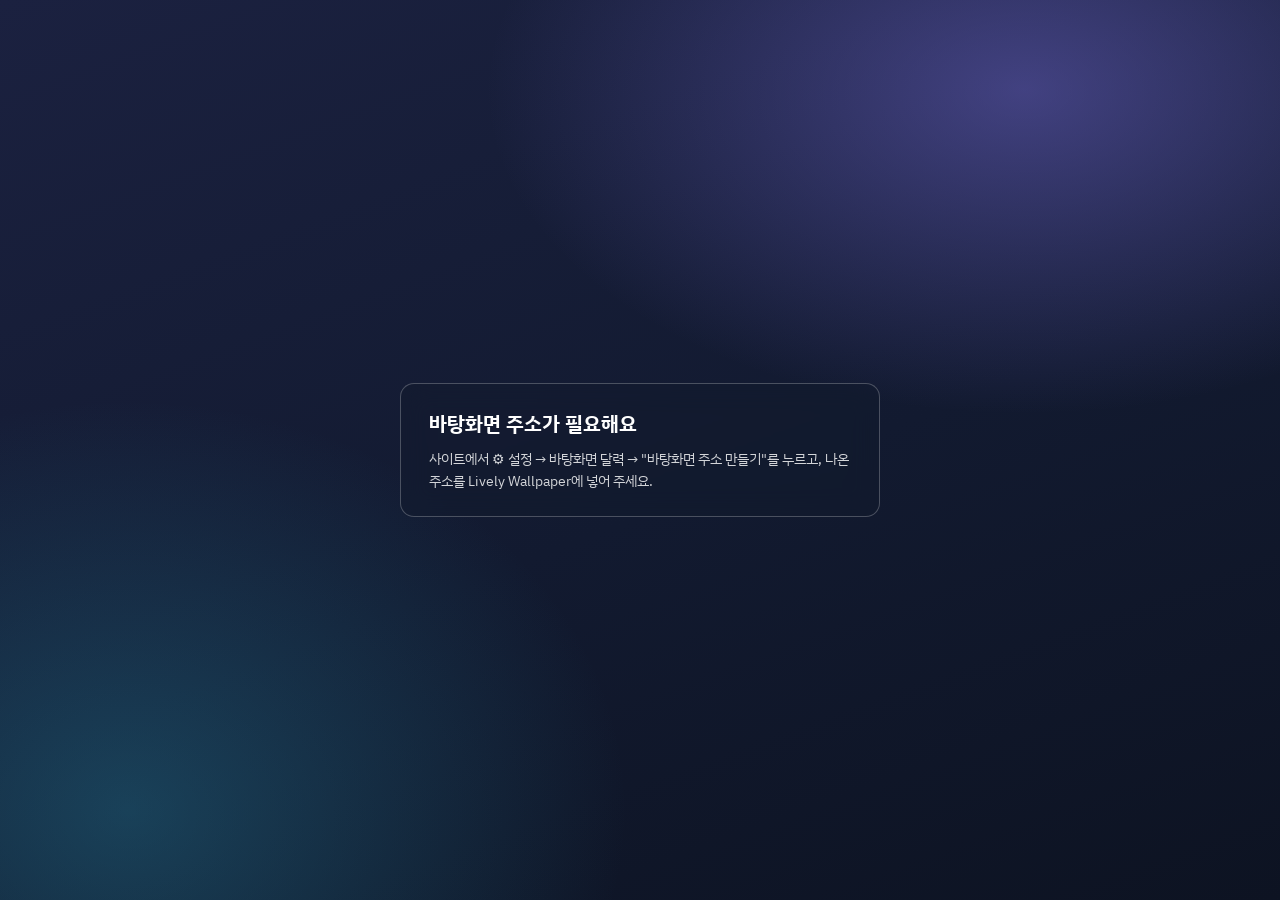
<file: widget.html>
<!doctype html>
<html lang="ko">
<head>
<meta charset="utf-8">
<meta name="viewport" content="width=device-width, initial-scale=1">
<title>한 주 저널 바탕화면</title>
<link rel="preconnect" href="https://fonts.googleapis.com">
<link rel="preconnect" href="https://fonts.gstatic.com" crossorigin>
<link rel="stylesheet" href="https://fonts.googleapis.com/css2?family=IBM+Plex+Sans+KR:wght@400;500;600;700&display=swap">
<style>
/* 바탕화면 달력: 배경 사진 위에 어두운 반투명 유리 칸. 색은 모두 흰 글자 기준 */
:root {
  --a: .45;            /* 칸 진하기 */
  --blur: 14px;        /* 뒤 배경 흐림 */
  --glass: rgba(18, 28, 46, var(--a));
  --line: rgba(255, 255, 255, .14);
  --line-strong: rgba(255, 255, 255, .24);
  --ink: #ffffff;
  --ink-2: rgba(255, 255, 255, .82);
  --faint: rgba(255, 255, 255, .62);
  --chip: rgba(255, 255, 255, .14);
  --sun: #ffb0a6;
  --sat: #b9cdf5;
  --term: #a8f0b4;
  --now: #ff7a6b;
  --hour: 40px;
  --padL: 24px;       /* 왼쪽 여백(바탕화면 아이콘 자리) */
  --padB: 60px;       /* 아래 여백(작업 표시줄) */
  color-scheme: dark;
}
* { box-sizing: border-box; }
html, body { height: 100%; margin: 0; overflow: hidden; }
body {
  font-family: 'IBM Plex Sans KR', system-ui, 'Malgun Gothic', sans-serif; color: var(--ink); font-size: 14px;
  background-color: #141a2b; background-image: var(--bg); background-size: cover; background-repeat: no-repeat;
}
/* 기본 배경 (사진을 고르지 않았을 때) */
[data-bg="night"] { --bg: radial-gradient(ellipse 70% 60% at 80% 10%, rgba(120, 110, 220, .45), transparent 60%), radial-gradient(ellipse 60% 70% at 10% 90%, rgba(40, 140, 170, .35), transparent 65%), linear-gradient(160deg, #1b2140 0%, #121a30 55%, #0d1322 100%); }
[data-bg="dawn"] { --bg: radial-gradient(ellipse 80% 55% at 75% 100%, rgba(255, 170, 140, .55), transparent 65%), radial-gradient(ellipse 60% 60% at 15% 0%, rgba(130, 120, 220, .5), transparent 60%), linear-gradient(170deg, #3a3a6e 0%, #6b5a8e 50%, #b07a8a 100%); }
[data-bg="forest"] { --bg: radial-gradient(ellipse 70% 60% at 85% 15%, rgba(150, 200, 140, .3), transparent 60%), radial-gradient(ellipse 60% 70% at 0% 100%, rgba(30, 110, 100, .45), transparent 65%), linear-gradient(160deg, #1d3a34 0%, #16302b 50%, #0f221f 100%); }
[data-bg="sunset"] { --bg: radial-gradient(ellipse 90% 60% at 50% 105%, rgba(255, 150, 90, .6), transparent 65%), radial-gradient(ellipse 50% 50% at 90% 10%, rgba(200, 90, 150, .45), transparent 60%), linear-gradient(175deg, #2b2050 0%, #5a2f5e 55%, #a2525a 100%); }
[data-bg="ocean"] { --bg: radial-gradient(ellipse 70% 60% at 20% 15%, rgba(110, 190, 230, .4), transparent 60%), radial-gradient(ellipse 70% 60% at 90% 95%, rgba(60, 90, 200, .45), transparent 65%), linear-gradient(165deg, #173a5a 0%, #12304c 50%, #0b1f33 100%); }
[data-bg="ink"] { --bg: radial-gradient(ellipse 60% 50% at 70% 20%, rgba(255, 255, 255, .07), transparent 60%), linear-gradient(160deg, #2a2d33 0%, #1d1f24 60%, #15161a 100%); }
body.has-photo { background: #000 var(--photo) center / cover no-repeat; }
button, input { font: inherit; color: inherit; }
button { cursor: pointer; }
[hidden] { display: none !important; }
.glass { background: var(--glass); -webkit-backdrop-filter: blur(var(--blur)); backdrop-filter: blur(var(--blur)); border: 1px solid var(--line-strong); border-radius: 14px; }

.wrap { position: absolute; inset: 20px 24px var(--padB) var(--padL); display: flex; flex-direction: column; gap: 14px; }
.bar { height: 58px; flex: none; padding: 0 12px 0 20px; display: flex; align-items: center; justify-content: space-between; gap: 12px; }
.bar-title { display: flex; align-items: baseline; gap: 12px; min-width: 0; }
.bar-title b { font-size: 22px; font-weight: 700; letter-spacing: -.01em; white-space: nowrap; }
.bar-title span { font-size: 14px; color: var(--ink-2); white-space: nowrap; font-variant-numeric: tabular-nums; }
.bar-right { display: flex; align-items: center; gap: 8px; }
.bar-right > .pills:last-of-type { margin-right: 6px; }
.pills { display: flex; background: var(--chip); border-radius: 999px; padding: 3px; }
.pills button { height: 30px; padding: 0 13px; border: 0; border-radius: 999px; background: transparent; font-size: 13px; }
.pills button[aria-checked="true"] { background: rgba(255, 255, 255, .92); color: #1d2a3a; font-weight: 700; }
.nav { display: flex; align-items: center; background: var(--chip); border-radius: 999px; width: 150px; }
.nav #today { flex: 1; }
.nav button { height: 36px; min-width: 36px; padding: 0 8px; border: 0; background: transparent; display: flex; align-items: center; justify-content: center; font-size: 13px; font-weight: 600; border-radius: 999px; }
.round { width: 36px; height: 36px; border: 0; border-radius: 999px; background: var(--chip); display: flex; align-items: center; justify-content: center; color: var(--ink); text-decoration: none; }
.nav button:hover, .round:hover, .pills button:hover { background-color: rgba(255, 255, 255, .22); }
.pills button[aria-checked="true"]:hover { background: #ffffff; }

.main { flex: 1; min-height: 0; display: flex; gap: 8px; }
.board { flex: 1; min-width: 0; overflow: hidden; display: flex; flex-direction: column; }
/* 오른쪽 칸 너비 = 위쪽 ‹ 이번 주 › 부터 끝까지 (12 + 36 + 8 + 36 + 8 + 150 + 테두리 1) */
.side { width: 251px; flex: none; display: flex; flex-direction: column; gap: 14px; min-height: 0; }
.card { padding: 13px 14px; display: flex; flex-direction: column; gap: 9px; }
.card h2 { margin: 0; font-size: 14px; font-weight: 700; white-space: nowrap; }
.card .sub { font-size: 11.5px; color: var(--faint); font-weight: 400; margin-left: 6px; }

/* 주간 */
.wk-head, .wk-body { display: grid; grid-template-columns: 48px repeat(7, minmax(0, 1fr)); }
.wk-head { border-bottom: 1px solid var(--line-strong); flex: none; }
.wk-day { padding: 9px 8px 7px; border-left: 1px solid var(--line); display: flex; flex-direction: column; gap: 1px; min-width: 0; }
.wk-day.is-today { background: rgba(255, 255, 255, .14); box-shadow: inset 0 -3px 0 #ffffff; }
.wk-day .d1 { display: flex; align-items: baseline; gap: 6px; }
.wk-day .dow { font-size: 13px; font-weight: 700; }
.wk-day .date { font-size: 16px; font-weight: 700; font-variant-numeric: tabular-nums; }
.sun { color: var(--sun); } .sat { color: var(--sat); }
.lbl { font-size: 11px; font-weight: 600; min-height: 15px; white-space: nowrap; overflow: hidden; text-overflow: ellipsis; }
.lbl.hol { color: var(--sun); } .lbl.term { color: var(--term); }
.wk-body { flex: 1; min-height: 0; }
.wk-times { position: relative; }
.wk-times span { position: absolute; right: 7px; font-size: 10.5px; color: var(--ink-2); font-variant-numeric: tabular-nums; transform: translateY(-50%); }
.wk-times span:first-child { transform: none; }
.wk-col { position: relative; border-left: 1px solid var(--line); background-image: repeating-linear-gradient(to bottom, var(--line) 0, var(--line) 1px, transparent 1px, transparent var(--hour)); }
.wk-col.is-today { background-color: rgba(255, 255, 255, .07); }
.ev { position: absolute; border-radius: 5px; border-left: 3px solid var(--c); background: var(--cbg); padding: 4px 6px; overflow: hidden; display: flex; flex-direction: column; gap: 1px; }
.ev.star { box-shadow: 0 0 0 1.5px rgba(255, 255, 255, .8); }
.ev.done { opacity: .5; }
.ev.done .t { text-decoration: line-through; }
.ev .t { font-size: 12.5px; font-weight: 600; line-height: 1.3; white-space: nowrap; overflow: hidden; text-overflow: ellipsis; }
.ev .m { font-size: 11px; color: var(--ink-2); white-space: nowrap; overflow: hidden; text-overflow: ellipsis; }
.ev.short { flex-direction: row; align-items: center; gap: 4px; padding-top: 1px; padding-bottom: 1px; }
.dl { position: absolute; left: 3px; right: 3px; height: 22px; display: flex; align-items: center; gap: 4px; padding: 0 6px; border-radius: 5px; font-size: 11.5px; font-weight: 600; background: rgba(18, 28, 46, .6); box-shadow: inset 0 0 0 1.5px var(--c); z-index: 3; white-space: nowrap; overflow: hidden; }
.dl.done { opacity: .5; text-decoration: line-through; }
.dl svg { flex: none; color: var(--c); }
.now { position: absolute; left: 0; right: 0; height: 2px; background: var(--now); z-index: 4; }
.now::before { content: ''; position: absolute; left: -4px; top: -4px; width: 10px; height: 10px; border-radius: 50%; background: var(--now); }

/* 월간 */
.mo-head, .mo-grid { display: grid; grid-template-columns: repeat(7, minmax(0, 1fr)); }
.mo-head { border-bottom: 1px solid var(--line-strong); flex: none; }
.mo-head div { padding: 9px 10px; font-size: 13px; font-weight: 700; }
.mo-grid { flex: 1; min-height: 0; grid-auto-rows: minmax(0, 1fr); }
.mo-day { min-width: 0; min-height: 0; padding: 6px 7px; display: flex; flex-direction: column; gap: 3px; overflow: hidden; border-left: 1px solid var(--line); border-top: 1px solid var(--line); }
.mo-day:nth-child(7n+1) { border-left: 0; }
.mo-day.other { opacity: .45; }
.mo-day.is-today { background: rgba(255, 255, 255, .16); box-shadow: inset 0 0 0 2px rgba(255, 255, 255, .85); }
.mo-top { display: flex; align-items: baseline; gap: 6px; min-width: 0; }
.mo-num { font-size: 14px; font-weight: 700; font-variant-numeric: tabular-nums; }
.mi { font-size: 12px; font-weight: 600; line-height: 1.35; padding: 2px 6px; border-radius: 4px; white-space: nowrap; overflow: hidden; text-overflow: ellipsis; background: var(--cbg2); flex: none; }
.mi.dlm { background: rgba(18, 28, 46, .35); box-shadow: inset 0 0 0 1.5px var(--c); }
.mi.plain { font-weight: 400; background: rgba(255, 255, 255, .1); border-left: 3px solid var(--c); }
.mi.done { opacity: .55; text-decoration: line-through; }
.more { font-size: 10.5px; color: var(--faint); margin-top: auto; }

/* 사이드 */
.sr-only { position: absolute; width: 1px; height: 1px; overflow: hidden; clip: rect(0 0 0 0); white-space: nowrap; }
.hb-list { display: flex; flex-direction: column; gap: 5px; }
.hb { display: flex; align-items: center; gap: 8px; min-width: 0; font-size: 13px; }
.hb .dot { flex: none; width: 9px; height: 9px; border-radius: 999px; border: 1.8px solid var(--h); }
.hb.done .dot { background: var(--h); }
.hb .nm { white-space: nowrap; overflow: hidden; text-overflow: ellipsis; }
.hb.done .nm { color: var(--faint); text-decoration: line-through; text-decoration-color: rgba(255, 255, 255, .45); }
.dl-row { display: flex; align-items: center; gap: 8px; }
.dl-row .dd { min-width: 36px; font-size: 12px; font-weight: 700; color: var(--sat); font-variant-numeric: tabular-nums; }
.dl-row .dd.soon { color: var(--sun); }
.dl-row .tx { display: flex; flex-direction: column; min-width: 0; }
.dl-row .tx b { font-size: 13px; font-weight: 600; white-space: nowrap; overflow: hidden; text-overflow: ellipsis; }
.dl-row .tx span { font-size: 11px; color: var(--faint); }
.tk-card { min-height: 0; flex: 0 1 auto; overflow: hidden; }
#tks { display: flex; flex-direction: column; gap: 10px; min-height: 0; overflow: hidden; }
#tks.more { -webkit-mask-image: linear-gradient(180deg, #000 calc(100% - 18px), transparent); mask-image: linear-gradient(180deg, #000 calc(100% - 18px), transparent); }
.tk-group h3 { margin: 0 0 5px; font-size: 11.5px; font-weight: 600; color: var(--faint); display: flex; align-items: center; gap: 6px; }
.tk-group h3 span { font-size: 10.5px; padding: 0 6px; border-radius: 999px; background: var(--chip); color: var(--ink-2); font-variant-numeric: tabular-nums; }
.tk-group ul { list-style: none; margin: 0; padding: 0; display: flex; flex-direction: column; gap: 5px; }
.tk { display: flex; gap: 7px; font-size: 13px; line-height: 1.35; min-width: 0; }
.tk .sig { flex: none; width: 10px; text-align: center; font-weight: 700; color: var(--ink-2); }
.tk.moved .sig { color: var(--sat); font-size: 12px; }
.tk .tx { min-width: 0; display: flex; flex-direction: column; }
.tk .tx { overflow: hidden; text-overflow: ellipsis; }
.tk em { font-style: normal; font-size: 10px; color: var(--faint); border: 1px solid var(--line-strong); border-radius: 4px; padding: 0 4px; margin-left: 5px; vertical-align: 1px; }
.tk:not(.moved) .tx { display: block; white-space: nowrap; }
.tk small { font-size: 11px; color: var(--faint); }
.tk.moved .tx > :first-child, .tk.moved .tx { white-space: nowrap; }
.empty { font-size: 12.5px; color: var(--faint); margin: 0; }
.swatches { display: grid; grid-template-columns: repeat(6, minmax(0, 1fr)); gap: 8px; }
.swatches button { aspect-ratio: 1; border-radius: 999px; border: 2px solid rgba(255, 255, 255, .25); background-image: var(--bg); background-size: cover; padding: 0; }
.swatches button[aria-checked="true"] { border-color: #ffffff; box-shadow: 0 0 0 2px rgba(255, 255, 255, .35); }
.sync-info { font-size: 11.5px; color: var(--faint); margin: -4px 0 0; line-height: 1.6; font-variant-numeric: tabular-nums; }
.btn.busy svg { animation: spin 0.9s linear infinite; }
@keyframes spin { to { transform: rotate(360deg); } }
@media (prefers-reduced-motion: reduce) { .btn.busy svg { animation: none; } }

/* 설정 */
.panel { position: absolute; top: 86px; right: 24px; width: 300px; max-height: calc(100% - 86px - var(--padB)); overflow-y: auto; z-index: 20; padding: 14px 16px; display: flex; flex-direction: column; gap: 12px; background: rgba(18, 28, 46, .86); -webkit-backdrop-filter: blur(18px); backdrop-filter: blur(18px); border: 1px solid rgba(255, 255, 255, .3); border-radius: 14px; }
.panel h2 { margin: 0; font-size: 15px; }
.panel .x { width: 30px; height: 30px; border: 0; background: transparent; font-size: 15px; }
.panel label { display: flex; flex-direction: column; gap: 6px; font-size: 12.5px; }
.panel label span { display: flex; justify-content: space-between; }
.panel input[type=range] { width: 100%; accent-color: #ffffff; }
.panel .row { display: flex; gap: 6px; }
.panel .btn { flex: 1; height: 34px; border: 0; border-radius: 8px; background: rgba(255, 255, 255, .18); font-size: 12.5px; position: relative; overflow: hidden; display: flex; align-items: center; justify-content: center; }
.panel .btn input { position: absolute; inset: 0; opacity: 0; cursor: pointer; }
.panel .hint { font-size: 11.5px; color: var(--faint); margin: 0; line-height: 1.5; }

.msg { position: absolute; inset: 0; display: flex; align-items: center; justify-content: center; padding: 24px; }
.msg div { max-width: 480px; padding: 24px 28px; line-height: 1.6; }
.msg h1 { margin: 0 0 8px; font-size: 20px; }
.msg p { margin: 0; color: var(--ink-2); }
:focus-visible { outline: 2px solid #ffffff; outline-offset: 2px; }
</style>
</head>
<body data-bg="night">
<div class="wrap" id="wrap" hidden>
  <header class="bar glass">
    <div class="bar-title"><b id="title"></b><span id="range"></span></div>
    <div class="bar-right">
      <div class="pills" role="radiogroup" aria-label="한 달 보기에 보여줄 일정" id="moFilter" hidden>
        <button type="button" role="radio" data-mf="imp">★ 중요만</button>
        <button type="button" role="radio" data-mf="all">전체</button>
      </div>
      <div class="pills" role="radiogroup" aria-label="보기">
        <button type="button" role="radio" id="vWeek">주</button>
        <button type="button" role="radio" id="vMonth">월</button>
      </div>
      <div class="nav">
        <button type="button" id="prev" aria-label="이전"><svg width="15" height="15" viewBox="0 0 16 16" fill="none" stroke="currentColor" stroke-width="2" aria-hidden="true"><path d="M10 3 5 8l5 5"/></svg></button>
        <button type="button" id="today"></button>
        <button type="button" id="next" aria-label="다음"><svg width="15" height="15" viewBox="0 0 16 16" fill="none" stroke="currentColor" stroke-width="2" aria-hidden="true"><path d="m6 3 5 5-5 5"/></svg></button>
      </div>
      <a class="round" href="./" target="_blank" rel="noopener" aria-label="사이트에서 고치기" title="사이트에서 고치기"><svg width="16" height="16" viewBox="0 0 16 16" fill="none" stroke="currentColor" stroke-width="1.8" aria-hidden="true"><path d="M9 2h5v5M14 2 7.5 8.5M12 9.5V13a1 1 0 0 1-1 1H3a1 1 0 0 1-1-1V5a1 1 0 0 1 1-1h3.5"/></svg></a>
      <button type="button" class="round" id="gear" aria-label="바탕화면 설정"><svg width="17" height="17" viewBox="0 0 24 24" fill="none" stroke="currentColor" stroke-width="1.9" aria-hidden="true"><circle cx="12" cy="12" r="3"/><path d="M19.4 15a1.7 1.7 0 0 0 .3 1.8l.1.1a2 2 0 1 1-2.8 2.8l-.1-.1a1.7 1.7 0 0 0-1.8-.3 1.7 1.7 0 0 0-1 1.5V21a2 2 0 1 1-4 0v-.1a1.7 1.7 0 0 0-1.1-1.5 1.7 1.7 0 0 0-1.8.3l-.1.1a2 2 0 1 1-2.8-2.8l.1-.1a1.7 1.7 0 0 0 .3-1.8 1.7 1.7 0 0 0-1.5-1H3a2 2 0 1 1 0-4h.1a1.7 1.7 0 0 0 1.5-1.1 1.7 1.7 0 0 0-.3-1.8l-.1-.1a2 2 0 1 1 2.8-2.8l.1.1a1.7 1.7 0 0 0 1.8.3H9a1.7 1.7 0 0 0 1-1.5V3a2 2 0 1 1 4 0v.1a1.7 1.7 0 0 0 1 1.5 1.7 1.7 0 0 0 1.8-.3l.1-.1a2 2 0 1 1 2.8 2.8l-.1.1a1.7 1.7 0 0 0-.3 1.8V9a1.7 1.7 0 0 0 1.5 1H21a2 2 0 1 1 0 4h-.1a1.7 1.7 0 0 0-1.5 1z"/></svg></button>
    </div>
  </header>
  <div class="main">
    <section class="board glass" id="board" aria-label="시간표"></section>
    <aside class="side">
      <section class="card glass" aria-labelledby="hbH"><h2 id="hbH">매일 체크<span class="sub" id="hbDate"></span></h2><div id="habits"></div></section>
      <section class="card glass" aria-labelledby="dlH"><h2 id="dlH">다가오는 마감</h2><div id="dls" style="display:flex;flex-direction:column;gap:8px"></div></section>
      <section class="card glass tk-card" aria-labelledby="tkH"><h2 id="tkH">할 일 모음</h2><div id="tks"></div></section>
    </aside>
  </div>
</div>

<section class="panel" id="panel" hidden aria-label="바탕화면 설정">
  <div style="display:flex;justify-content:space-between;align-items:center"><h2>바탕화면 설정</h2><button type="button" class="x" id="panelClose" aria-label="닫기">✕</button></div>
  <label for="sAlpha"><span><span>칸 진하기</span><b id="sAlphaV"></b></span><input id="sAlpha" type="range" min="0" max="90" step="1"></label>
  <label for="sBlur"><span><span>뒤 배경 흐림</span><b id="sBlurV"></b></span><input id="sBlur" type="range" min="0" max="30" step="1"></label>
  <label for="sPadL"><span><span>왼쪽 여백 (바탕화면 아이콘 자리)</span><b id="sPadLV"></b></span><input id="sPadL" type="range" min="0" max="500" step="4"></label>
  <label for="sPadB"><span><span>아래 여백 (작업 표시줄)</span><b id="sPadBV"></b></span><input id="sPadB" type="range" min="0" max="160" step="2"></label>
  <label for="sScale"><span><span>전체 크기</span><b id="sScaleV"></b></span><input id="sScale" type="range" min="70" max="160" step="5"></label>
  <div style="display:flex;flex-direction:column;gap:8px">
    <span style="font-size:12.5px">배경</span>
    <div class="swatches" id="sBg" role="radiogroup" aria-label="기본 배경">
      <button type="button" role="radio" data-bg="night" aria-label="밤하늘" title="밤하늘"></button>
      <button type="button" role="radio" data-bg="dawn" aria-label="새벽" title="새벽"></button>
      <button type="button" role="radio" data-bg="forest" aria-label="숲" title="숲"></button>
      <button type="button" role="radio" data-bg="sunset" aria-label="노을" title="노을"></button>
      <button type="button" role="radio" data-bg="ocean" aria-label="깊은 바다" title="깊은 바다"></button>
      <button type="button" role="radio" data-bg="ink" aria-label="먹색" title="먹색"></button>
    </div>
    <span class="btn" style="flex:none">내 사진으로 바꾸기<input type="file" id="sPhoto" accept="image/*" aria-label="내 사진으로 바꾸기"></span>
  </div>
  <div class="row">
    <button type="button" class="btn" id="sStart"></button>
  </div>
  <div class="row">
    <button type="button" class="btn" id="sSync" style="gap:6px"><svg width="14" height="14" viewBox="0 0 16 16" fill="none" stroke="currentColor" stroke-width="1.8" stroke-linecap="round" aria-hidden="true"><path d="M13.5 8a5.5 5.5 0 1 1-1.6-3.9M13.5 2.5v2.8h-2.8"/></svg>지금 새로고침</button>
  </div>
  <p class="sync-info" id="syncInfo"></p>
  <p class="hint">설정은 이 바탕화면에만 저장돼요. 일정은 사이트에서 고치면 보통 몇 초 안에 저절로 반영되고, 안 바뀌어 보이면 새로고침을 눌러 주세요.</p>
</section>

<div class="msg" id="msg" hidden><div class="glass"><h1 id="msgH"></h1><p id="msgP"></p></div></div>

<script src="firebase-config.js"></script>
<script src="holidays.js"></script>
<script src="widget.js" defer></script>
</body>
</html>
</file>
